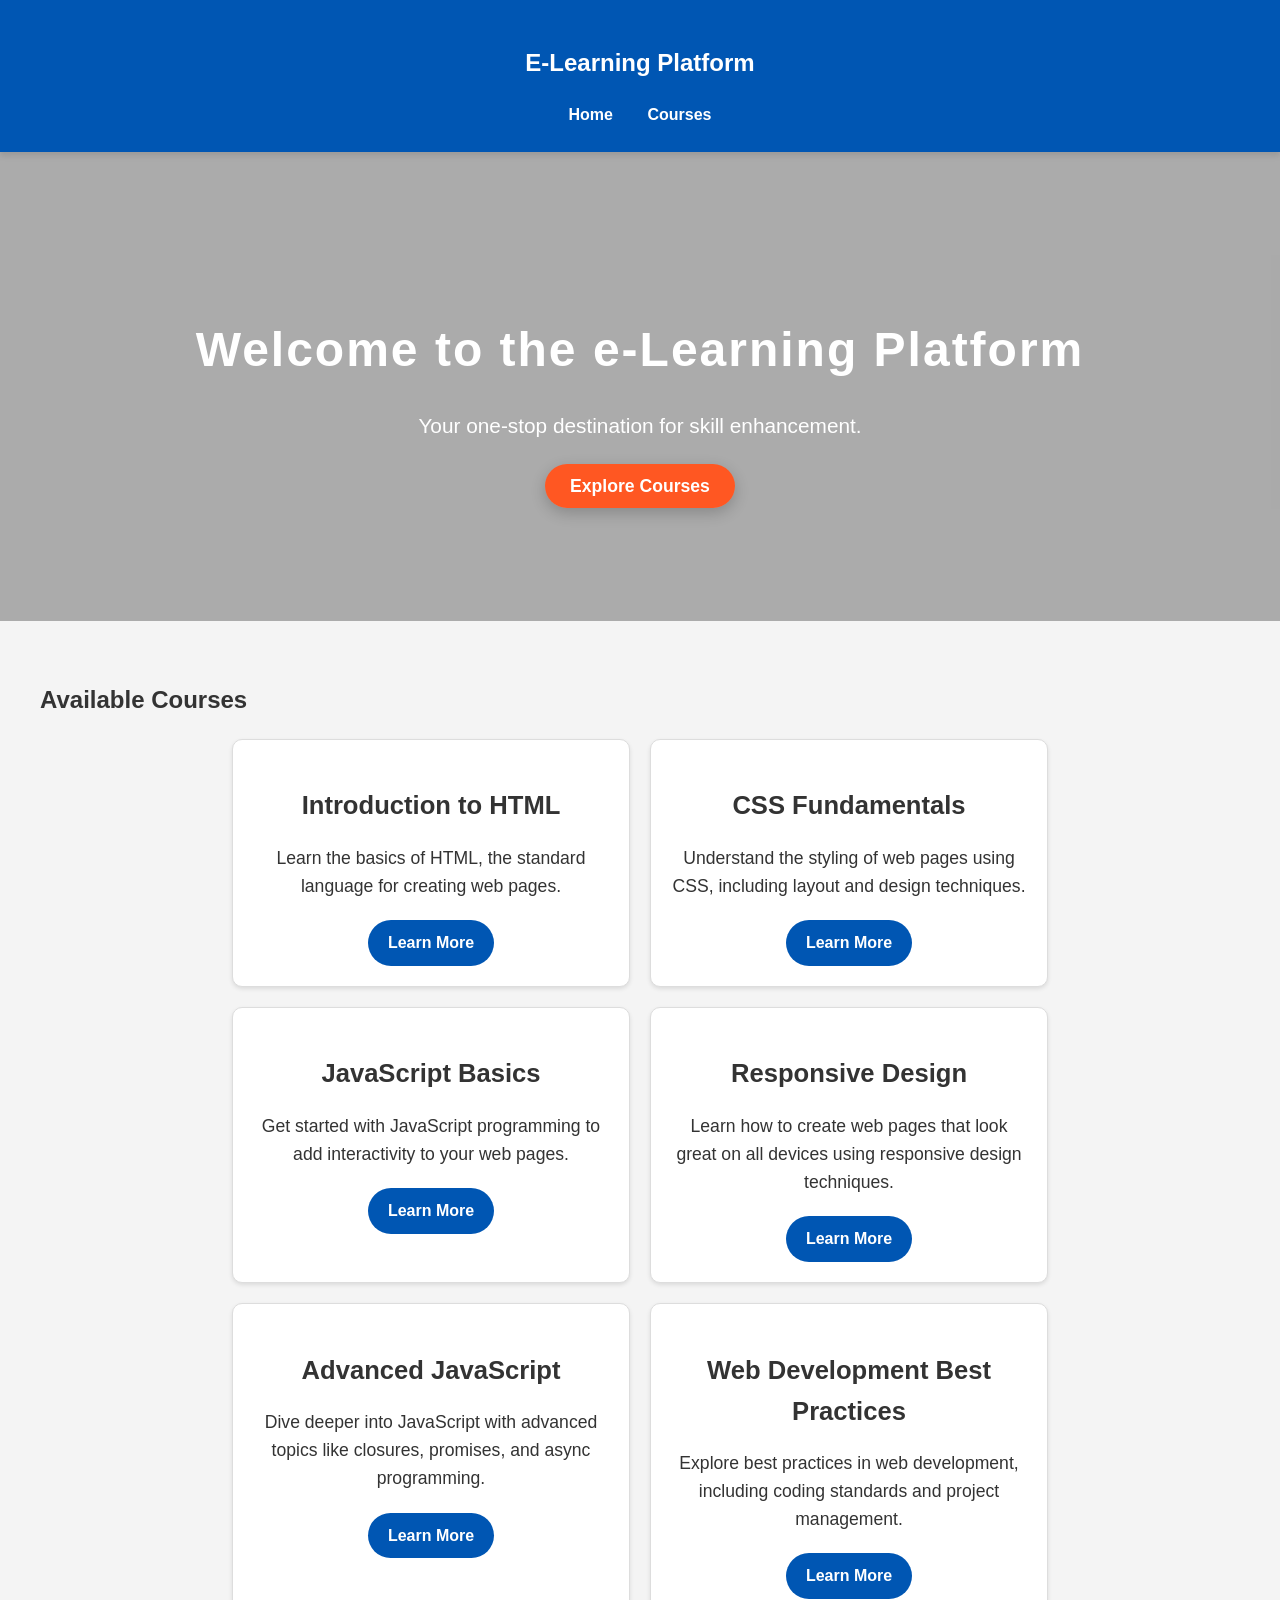
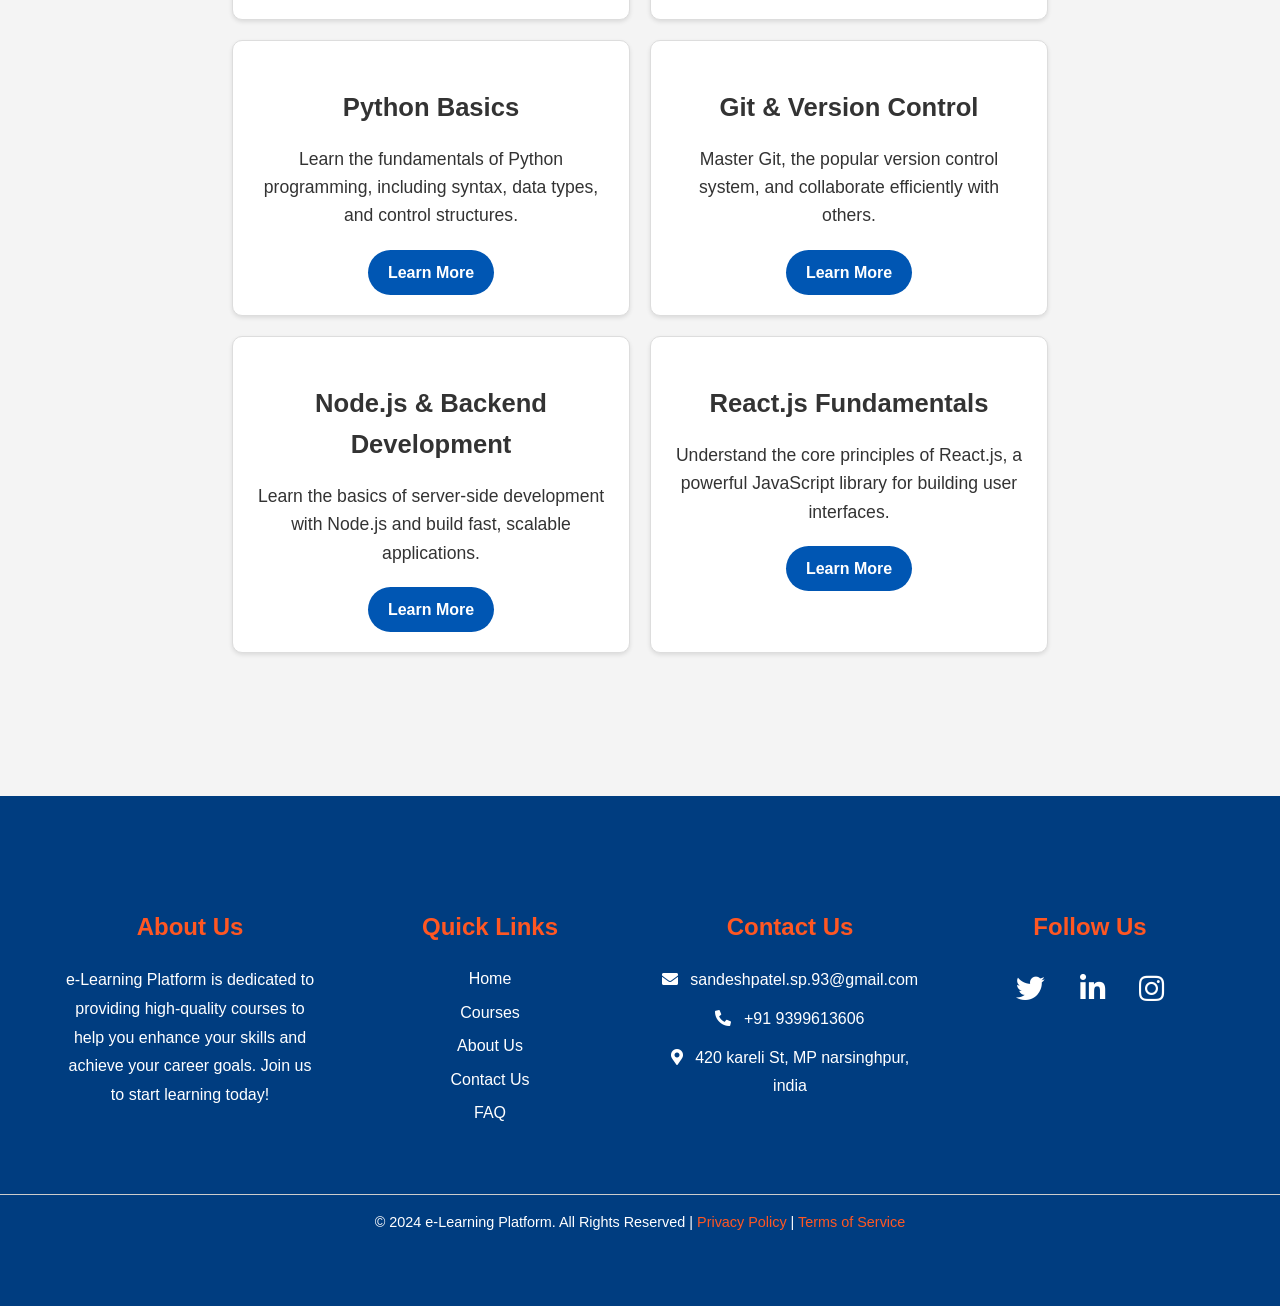
<file: index.html>
<!DOCTYPE html>
<html lang="en">
<head>
    <meta charset="UTF-8">
    <meta name="viewport" content="width=device-width, initial-scale=1.0">
    <meta name="description" content="Welcome to the e-Learning platform. Explore our available courses and enhance your skills.">
    <meta name="Sandesh Patel" content="sandyworld">
    <link rel="stylesheet" href="https://cdnjs.cloudflare.com/ajax/libs/font-awesome/5.15.4/css/all.min.css">

    <title>E-Learning Platform</title>
    <link rel="stylesheet" href="style.css">
</head>
<body>
    <header>
    <nav>
        <ul>
            <h1>E-Learning Platform</h1>
            <li><a href="#" onclick="showHomePage()">Home</a></li>
                <li><a href="#" onclick="showCoursePage()">Courses</a></li>
            </ul>
        </nav>
    </header>

    <!-- Home Section -->
    <section class="hero" id="homeSection">
        <h2>Welcome to the e-Learning Platform</h2>
        <p>Your one-stop destination for skill enhancement.</p>
        <a href="#" class="cta-button" onclick="showCoursePage()">Explore Courses</a>
    </section>

    <main>
        <!-- Course Listing Section -->
        <section id="courseListSection">
            <h2>Available Courses</h2>
            <div class="course-list">
                <!-- Dynamic content will be added by JavaScript -->
            </div>
        </section>

       <!-- Course Detail Section (Initially hidden) -->
<section id="courseDetailSection" style="display: none;">
    <div class="course-detail">
        <h2 id="course-title">Course Title</h2>
        <p id="course-description">Course Description</p>
        <button id="enroll-btn">Enroll Now</button onclick=enroll()>
    </div>

    <!-- Modal for Google Form -->
    <div id="enrollModal" class="modal">
        <div class="modal-content">
            <span class="close-btn">&times;</span>
            <iframe src="https://forms.gle/mCEVQo8qzRf6748J8" width="100%" height="500px"  frameborder="0"></iframe>
        </div>
    </div>
</section>

        </section>
    </main>
<br><br><br><br>
<footer class="footer">
    <div class="footer-container">
        <!-- Footer About Section -->
        <div class="footer-about">
            <h4>About Us</h4>
            <p>e-Learning Platform is dedicated to providing high-quality courses to help you enhance your skills and achieve your career goals. Join us to start learning today!</p>
        </div>

        <!-- Footer Navigation Links -->
        <div class="footer-links">
            <h4>Quick Links</h4>
            <ul>
                <li><a href="#">Home</a></li>
                <li><a href="#" onclick="showCoursePage()">Courses</a></li>
                <li><a href="#">About Us</a></li>
                <li><a href="https://wa.me/9399613606">Contact Us</a></li>
                <li><a href="#">FAQ</a></li>
            </ul>
        </div>

        <!-- Footer Contact Info -->
        <div class="footer-contact">
            <h4>Contact Us</h4>
            <p><i class="fas fa-envelope"></i> sandeshpatel.sp.93@gmail.com</p>
            <p><i class="fas fa-phone-alt"></i> +91 9399613606</p>
            <p><i class="fas fa-map-marker-alt"></i> 420 kareli St, MP narsinghpur, india</p>
        </div>

        <!-- Footer Social Media Links -->
        <div class="footer-social">
            <h4>Follow Us</h4>
            <a href="https://x.com/SandeshPat007?t=teYEP7w9aNZYSYKc0sF7dQ&s=09" class="social-icon"><i class="fab fa-twitter"></i></a>
            <a href="https://www.linkedin.com/in/sandesh-patel07?utm_source=share&utm_campaign=share_via&utm_content=profile&utm_medium=android_app" class="social-icon"><i class="fab fa-linkedin-in"></i></a>
            <a href="https://www.instagram.com/sandesh_patel007?igsh=MXVjd3JreWNkMzBsYg==" class="social-icon"><i class="fab fa-instagram"></i></a>
        </div>
    </div>

    <div class="footer-bottom">
        <p>&copy; 2024 e-Learning Platform. All Rights Reserved | <a href="#">Privacy Policy</a> | <a href="#">Terms of Service</a></p>
    </div>
</footer>

<script src="scripts.js"></script>
</body>
</html>
</file>
<file: style.css>
/* General Styling */
body {
    font-family: 'Segoe UI', Tahoma, Geneva, sans-serif;
    margin: 0;
    padding: 0;
    box-sizing: border-box;
    background-color: #f4f4f4;
    color: #333;
    line-height: 1.6;
}

/* Header Styling */
header {
    background-color: #0056b3;
    color: white;
    padding: 1.5em 0;
    text-align: center;
    box-shadow: 0 4px 6px rgba(0, 0, 0, 0.1);
    top: 0;
}

header nav ul {
    list-style: none;
    padding: 0;
    margin: 0;
}

header nav ul li {
    display: inline-block;
    margin: 0 auto;
}

header nav ul li a {
    color: white;
    text-decoration: none;
    font-weight: bold;
    padding: 5px 15px;
    transition: background-color 0.3s, color 0.3s;
    border-radius: 5px;
}

header nav ul li a:hover {
    background-color: white;
    color: #0056b3;
}

/* Hero Section */
.hero {
    background: url('https://th.bing.com/th/id/OIP.Bg5-I0kIzO1YL8y7jSfz6gHaEo?rs=1&pid=ImgDetMain') no-repeat center center/cover;
    padding: 120px 0;
    color: white;
    text-align: center;
    box-shadow: inset 0 0 0 1000px rgba(0, 0, 0, 0.3);
}

.hero h2 {
    font-size: 3em;
    margin-bottom: 20px;
    letter-spacing: 2px;
}

.hero p {
    font-size: 1.3em;
    margin-bottom: 30px;
}

.cta-button {
    background-color: #ff5722;
    color: white;
    padding: 12px 25px;
    border-radius: 50px;
    text-decoration: none;
    font-weight: bold;
    font-size: 1.1em;
    transition: background-color 0.3s ease, transform 0.3s ease;
    box-shadow: 0 5px 15px rgba(0, 0, 0, 0.2);
}

.cta-button:hover {
    background-color: #e64a19;
    transform: scale(1.05);
}

/* Main Content */
main {
    padding: 40px;
    max-width: 1200px;
    margin: 0 auto;
}

.course-list {
    display: flex;
    flex-wrap: wrap;
    gap: 20px;
    justify-content: center;
}

.course-item {
    background: white;
    border: 1px solid #ddd;
    padding: 20px;
    width: calc(33% - 40px);
    box-shadow: 0 2px 4px rgba(0, 0, 0, 0.1);
    transition: transform 0.3s ease, box-shadow 0.3s ease;
    border-radius: 10px;
    text-align: center;
}

.course-item:hover {
    transform: translateY(-10px);
    box-shadow: 0 5px 15px rgba(0, 0, 0, 0.2);
}

.course-item h3 {
    font-size: 1.6em;
    margin-bottom: 15px;
}

.course-item p {
    margin-bottom: 20px;
    font-size: 1.1em;
}

.course-item a {
    display: inline-block;
    background-color: #0056b3;
    color: white;
    padding: 10px 20px;
    border-radius: 50px;
    text-decoration: none;
    font-weight: bold;
    transition: background-color 0.3s ease;
}

.course-item a:hover {
    background-color: #003d80;
}

/* Footer Styling */
.footer {
    background-color: #003d80;
    color: white;
    padding: 60px 0;
    text-align: center;
    font-family: 'Segoe UI', Tahoma, Geneva, Verdana, sans-serif;
}

.footer-container {
    display: flex;
    flex-wrap: wrap;
    justify-content: space-around;
    max-width: 1200px;
    margin: 0 auto;
}

.footer-container div {
    flex: 1;
    margin: 10px;
}

.footer-about,
.footer-links,
.footer-contact,
.footer-social {
    padding: 10px;
}

.footer h4 {
    margin-bottom: 20px;
    font-size: 1.5rem;
    color: #ff5722;
}

.footer p {
    margin: 0 0 10px;
    line-height: 1.8;
}

.footer-links ul {
    list-style: none;
    padding: 0;
    margin: 0;
}

.footer-links ul li {
    margin: 8px 0;
}

.footer-links ul li a {
    color: white;
    text-decoration: none;
    transition: color 0.3s ease;
}

.footer-links ul li a:hover {
    color: #ff5722;
}

.footer-contact p i {
    margin-right: 8px;
}

.footer-social a {
    color: white;
    margin: 0 15px;
    text-decoration: none;
    font-size: 1.8rem;
    transition: color 0.3s ease;
}

.footer-social a:hover {
    color: #ff5722;
}

.footer-bottom {
    margin-top: 40px;
    border-top: 1px solid #ccc;
    padding-top: 15px;
    font-size: 0.9rem;
}

.footer-bottom a {
    color: #ff5722;
    text-decoration: none;
}

.footer-bottom a:hover {
    text-decoration: underline;
}

/* Modal styling */
.modal {
    display: none;
    position: fixed;
    z-index: 1000;
    left: 0;
    top: 0;
    width: 100%;
    height: 100%;
    background-color: rgba(0, 0, 0, 0.7);
}

.modal-content {
    background-color: white;
    margin: 15% auto;
    padding: 30px;
    border-radius: 15px;
    width: 80%;
    max-width: 600px;
    text-align: center;
    box-shadow: 0 10px 30px rgba(0, 0, 0, 0.5);
}

.close-btn {
    color: #aaa;
    float: right;
    font-size: 28px;
    font-weight: bold;
}

.close-btn:hover,
.close-btn:focus {
    color: #333;
    text-decoration: none;
    cursor: pointer;
}

/* Responsive Design */
@media (max-width: 768px) {
    .course-item {
        width: 100%;
    }

    .hero {
        padding: 60px 20px;
    }

    .cta-button {
        padding: 12px 30px;
    }

    .footer-container {
        flex-direction: column;
        text-align: center;
    }

    .footer-container div {
        margin-bottom: 20px;
    }
}
</file>
